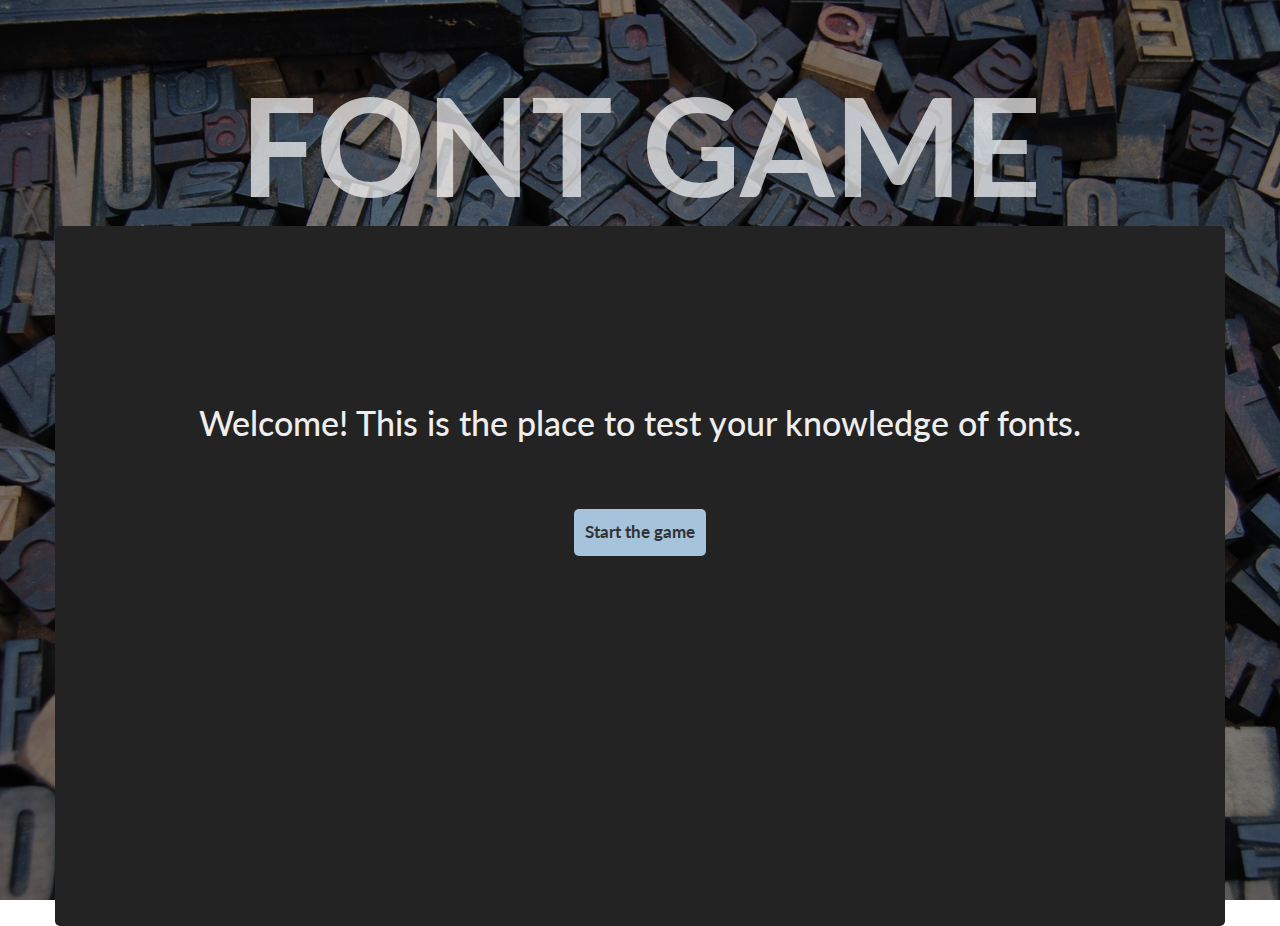
<file: index.html>
<!DOCTYPE html>
<html>
  <head>
    <meta charset="utf-8">
    <title>Font game</title>
    <link rel="stylesheet" href="css/bootstrap.min.css">
    <link rel="stylesheet" href="css/style.css">
    <link href='https://fonts.googleapis.com/css?family=Lato:400,900italic,700italic,400italic,300italic,100italic,900,700,300,100' rel='stylesheet' type='text/css'>
  </head>
  <body>

    <h1 class="text-center">Font Game</h1>

    <main class="container row row-centered text-center">

      <h3>Welcome! This is the place to test your knowledge of fonts. </h3>

      <button id="start">Start the game</button>

    </main>
    <script src="js/jquery-1.11.3.js"></script>
    <script src="js/main.js"></script>
  </body>
</html>
</file>
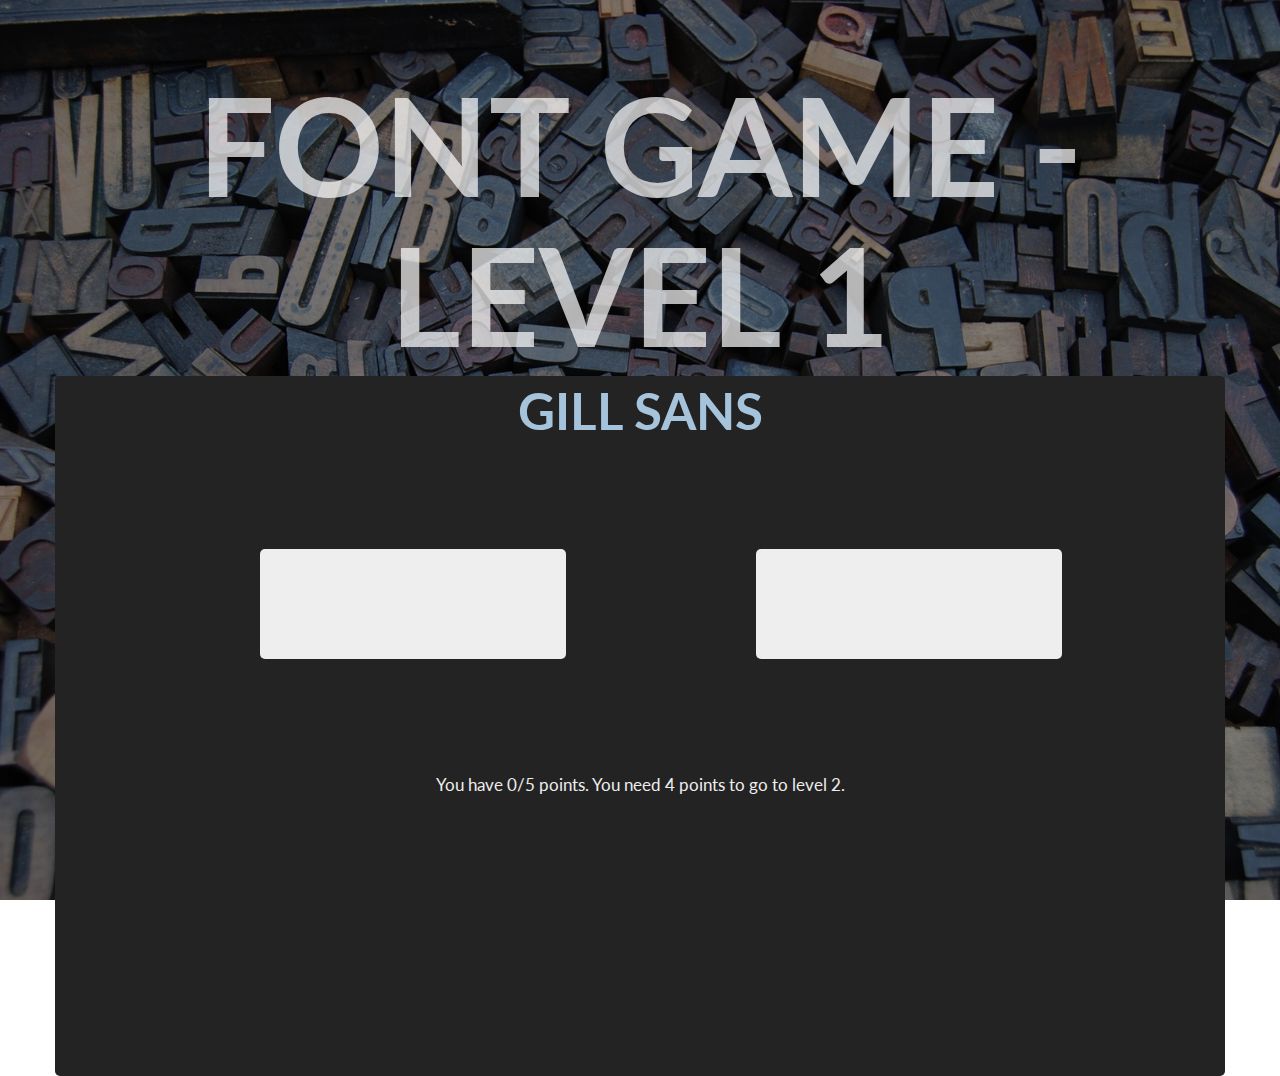
<file: level1.html>
<!DOCTYPE html>
<html>
  <head>
    <meta charset="utf-8">
    <title>Font game - Level 1</title>
    <link rel="stylesheet" href="css/bootstrap.min.css">
    <link rel="stylesheet" href="css/style.css">
    <link href='https://fonts.googleapis.com/css?family=Lato:400,900italic,700italic,400italic,300italic,100italic,900,700,300,100' rel='stylesheet' type='text/css'>
  </head>
  <body>

    <h1 class="text-center">Font game - Level 1</h1>

    <main class="container row row-centered text-center">

      <div class="row row-centered">

        <h2>Gill Sans</h2>

        <div class="col-xs-6 col-xs-offset-2" id="choice1"></div>

        <div class="col-xs-6 col-xs-offset-2" id="choice2"></div>

      </div>

     <div class="row row-centered points">You have 0/5 points. You need 4 points to go to level 2.</div>

    </main>
    <footer></footer>
  </body>
</html>
</file>
<file: css/style.css>
html {
  height: 100%;
}

body {
  background: linear-gradient(rgba(0, 0, 0, 0.45),rgba(0, 0, 0, 0.45)), url(../img/type.jpg);
  background-repeat: no-repeat;
  background-position: center;
  background-size: cover;
  background-attachment: fixed;
  margin: 0;
  font-family: 'Lato', sans-serif;
  font-size: 1.7em;
  color: #eee;
  bottom: 0;
}

main {
  background-color: #232323;
  padding: 5%;
  width: 100%;
  height: 700px;
  border-radius: 5px;
}

/* centered columns styles */
.row-centered {
    margin: 0 auto;
}

h1 {
  font-weight: bold;
  padding: 0.5%;
  margin: 0;
  margin-top: 5%;
  text-transform: uppercase;
  font-size:8em;
  color: rgba(255,255,255, 0.7);
}

h2 {
  margin-top: -5%;
  font-size: 3em;
  text-transform: uppercase;
  font-weight: bold;
  color: #a6c3dc;
}

h3 {
  margin-top:10%;
  font-size: 2em;
}

p {
  margin-top: 5%;
  width: 60%;
}

img {
  margin-left:-10px;
}

button {
  margin-top: 5%;
  border-radius: 5px;
  border: none;
  background-color: #a6c3dc;
  padding: 1%;
  font-weight: bold;
  color: #333;
}

button:hover {
  background-color: #92abc1;
}


#choice1, #choice2 {
  width: 306px;
  height: 110px;
  background-color: #fff;
  margin-top: 100px;
  cursor: pointer;
  background-color: #eee;
  border-radius: 5px;
}


#choice1:hover, #choice2:hover {
  background-color: #a6c3dc;
}

.points {
  margin-top: 10%;
}

.level {
  font-weight: 400;
}
</file>
